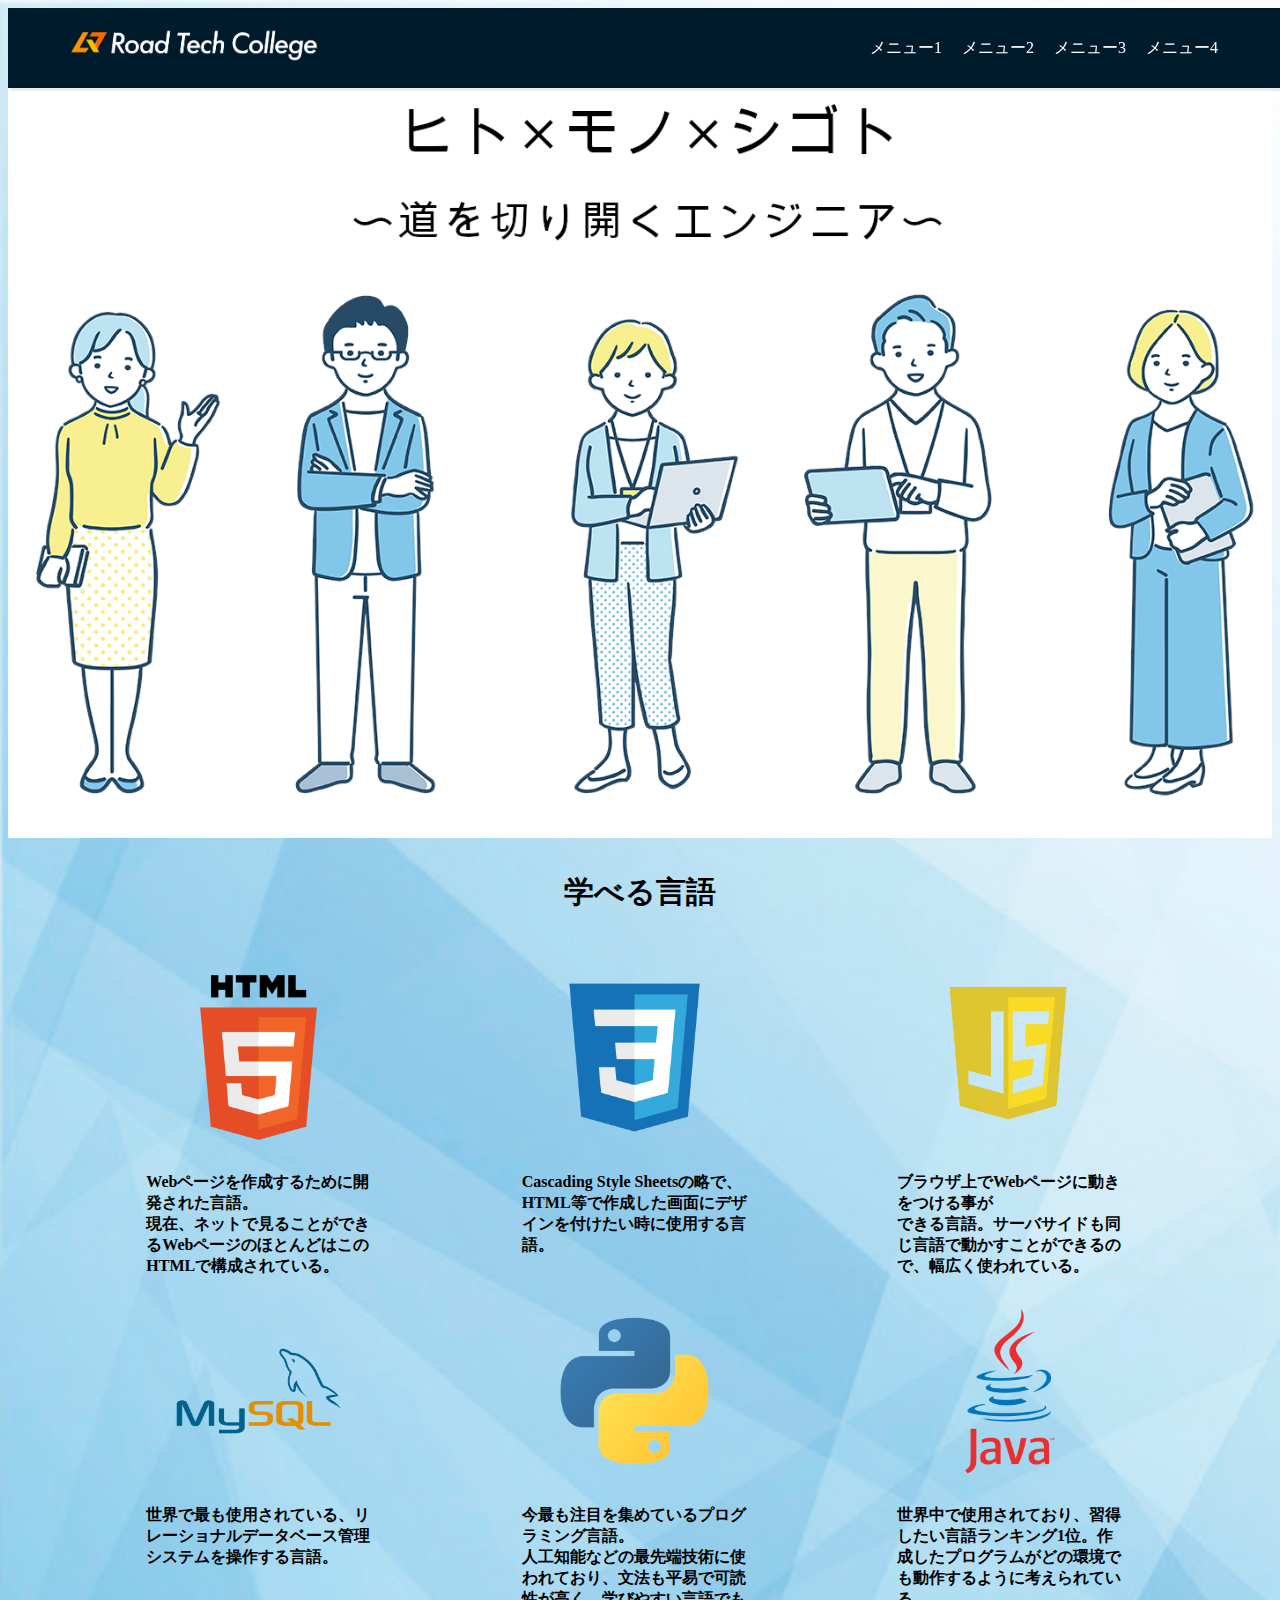
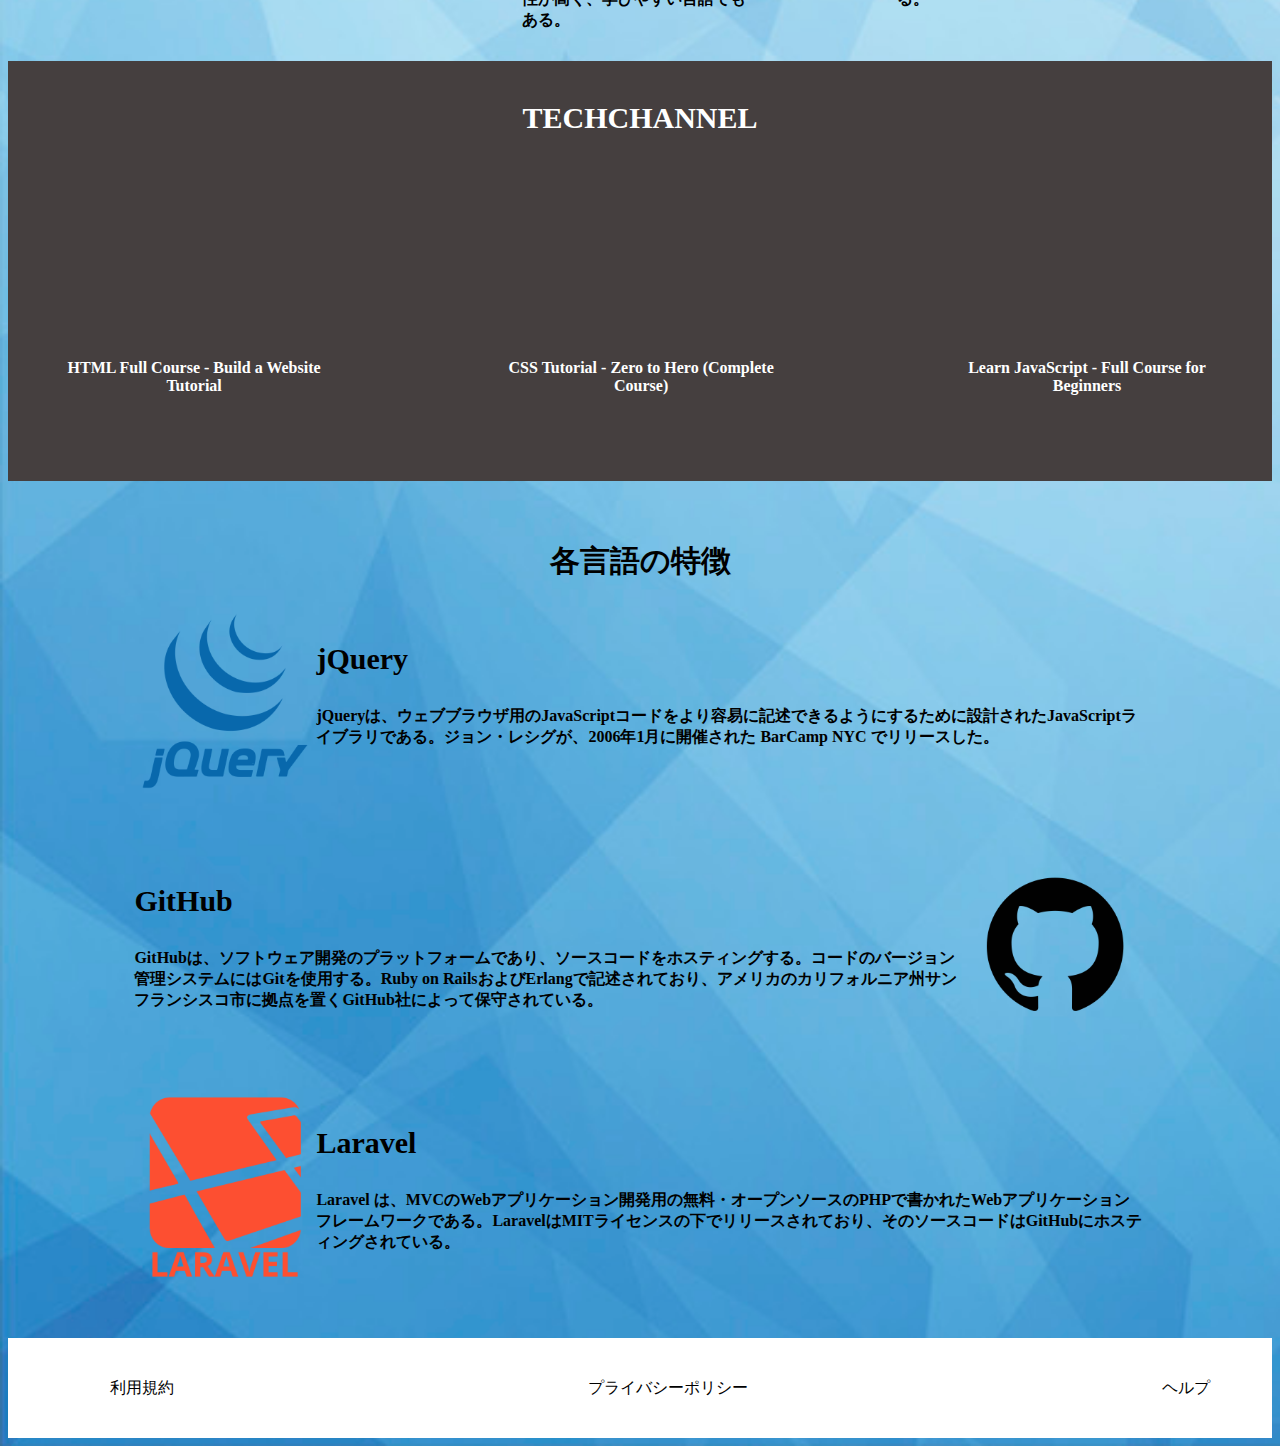
<file: rtc_html/index.html>
<!DOCTYPE html>
<html lang="en">

<head>
    <meta charset="UTF-8">
    <meta http-equiv="X-UA-Compatible" content="IE=edge">
    <meta name="viewport" content="width=device-width, initial-scale=1.0">
    <title>Document</title>

    <!-- リセットCSS -->
    <link rel="stylesheet" type="text/css" href="http://yui.yahooapis.com/3.18.1/build/cssreset/cssreset-min.css">
    <link rel="stylesheet" href="css/style.css">
    <link rel="stylesheet" href="css/smartStyle.css">
</head>

<body class="body">
    <header>
        <div class="title">
            <img src="img/logo.png" alt="">
        </div>
        <nav class="nav-menu">
            <ul>
                <li><a href="#">メニュー1</a></li>
                <li><a href="#">メニュー2</a></li>
                <li><a href="#">メニュー3</a></li>
                <li><a href="#">メニュー4</a></li>
            </ul>
        </nav>
    </header>
    <main>
        <div class="container">
            <img src="img/top.png" alt="" class="top_img">
            <h1>学べる言語</h1>
            <section class="contents">
                <div class="item">
                    <a href="#">
                        <img src="img/html_icon.png">
                        <p>Webページを作成するために開発された言語。<br>現在、ネットで見ることができるWebページのほとんどはこのHTMLで構成されている。</p>
                    </a>
                </div>
                <div class="item">
                    <a href="#">
                        <img src="img/css_icon.png">
                        <p>Cascading Style Sheetsの略で、HTML等で作成した画面にデザインを付けたい時に使用する言語。</p>
                    </a>
                </div>
                <div class="item">
                    <a href="#">
                    <img src="img/JavaScript_icon.png">
                    <p>ブラウザ上でWebページに動きをつける事が<br>できる言語。サーバサイドも同じ言語で動かすことができるので、幅広く使われている。</p>
                </a>
                </div>
                <div class="item">
                    <a href="#">
                    <img src="img/mysql_icon.png">
                    <p>世界で最も使用されている、リレーショナルデータベース管理システムを操作する言語。</p>
                </a>
                </div>
                <div class="item">
                    <a href="#">
                    <img src="img/python_icon.png">
                    <p>今最も注目を集めているプログラミング言語。<br>人工知能などの最先端技術に使われており、文法も平易で可読性が高く、学びやすい言語でもある。</p>
                </a>
                </div>
                <div class="item">
                    <a href="#">
                    <img src="img/java_icon.png">
                    <p>世界中で使用されており、習得したい言語ランキング1位。作成したプログラムがどの環境でも動作するように考えられている。</p>
                </a>
                </div>
            </section>
            <section class="movie_section">
                <h1>TECHCHANNEL</h1>
                <div class="movies">
                    <div class="movie">
                        <iframe width="100%" height="100%" src="https://www.youtube.com/embed/pQN-pnXPaVg" title="YouTube video player" frameborder="0" allow="accelerometer; autoplay; clipboard-write; encrypted-media; gyroscope; picture-in-picture" allowfullscreen></iframe>
                        <p>HTML Full Course - Build a Website Tutorial</p>
                    </div>
                    <div class="movie">
                        <iframe width="100%" height="100%" src="https://www.youtube.com/embed/1Rs2ND1ryYc" title="YouTube video player" frameborder="0" allow="accelerometer; autoplay; clipboard-write; encrypted-media; gyroscope; picture-in-picture" allowfullscreen></iframe>
                        <p>CSS Tutorial - Zero to Hero (Complete Course)</p>
                    </div>
                    <div class="movie">
                        <iframe width="100%" height="100%" src="https://www.youtube.com/embed/PkZNo7MFNFg" title="YouTube video player" frameborder="0" allow="accelerometer; autoplay; clipboard-write; encrypted-media; gyroscope; picture-in-picture" allowfullscreen></iframe>
                        <p>Learn JavaScript - Full Course for Beginners</p>
                    </div>
                </div>
            </section>
            <!-- ここから、左右に振り分けているセクション↓ -->
            <section class="desc">
                <h1>各言語の特徴</h1>
                <div class="languages">
                    <div class="lang">
                        <img src="img/jquery_icon.png" width="18%" height="18%">
                        <div class="lang_desc">
                            <h1>jQuery</h1>
                            <p>jQueryは、ウェブブラウザ用のJavaScriptコードをより容易に記述できるようにするために設計されたJavaScriptライブラリである。ジョン・レシグが、2006年1月に開催された BarCamp NYC でリリースした。</p>
                        </div>
                    </div>
                    <div class="lang">
                        <img src="img/github_icon.png" width="18%" height="18%">
                        <div class="lang_desc">
                            <h1>GitHub</h1>
                            <p>GitHubは、ソフトウェア開発のプラットフォームであり、ソースコードをホスティングする。コードのバージョン管理システムにはGitを使用する。Ruby on RailsおよびErlangで記述されており、アメリカのカリフォルニア州サンフランシスコ市に拠点を置くGitHub社によって保守されている。</p>
                        </div>
                    </div>
                    <div class="lang">
                        <img src="img/laravel_icon.png" width="18%" height="18%">
                        <div class="lang_desc">
                            <h1>Laravel</h1>
                            <p>Laravel は、MVCのWebアプリケーション開発用の無料・オープンソースのPHPで書かれたWebアプリケーションフレームワークである。LaravelはMITライセンスの下でリリースされており、そのソースコードはGitHubにホスティングされている。</p>
                        </div>
                    </div>
                </div>
            </section>
        </div>
    </main>
    <footer>
        <ul>
            <li>利用規約</li>
            <li>プライバシーポリシー</li>
            <li>ヘルプ</li>
        </ul>
    </footer>
</body>

</html>
</file>
<file: rtc_html/css/style.css>
body {
    background-image: url(../img/main.jpg);
    background-size: cover;
}

header {
    display: flex;
    justify-content: space-between;
    height: 80px;
    width: 100%;
    align-items: center;
    position: fixed;
    box-sizing: border-box;
    padding: 0 50px;
    background-color: #001C2C;
    box-shadow: 3px 3px rgba(0,0,0,.075);
}

.title img {
    display: block; /* 上下中央に配置 */
    height: 80px;
}

ul {
    display: flex;
    list-style: none;
}

nav ul li {
    margin-right: 20px;
}

a {
    text-decoration: none;
    color: black;
}

header a {
    color: white;
}

.container {
    font-weight: bold;
}

.container h1 {
  text-align: center;
  font-size: 30px;
  font-weight: bold;
  margin: 30px 0;
}

.top_img {
    width: 100%;
    padding-top: 80px;
}

section {
    margin-bottom: 60px;
}

/* ここから、学べる言語のセクション */
.contents {
    width: 90%;
    margin: 30px auto;
    display: flex;
    flex-wrap: wrap;
}

.contents img {
    display: block;
    margin: 30px auto;
    width: 45%;
}

.item {
    width: 33%;
}

.item p {
    width: 60%;
    margin: 0 auto;
}

.item:hover {
    box-shadow: 0 0 5px gray;
}


.movies {
    display: flex;
    justify-content: space-between;
}

.movies p {
    width: 90%;
    margin: 0 auto;
    text-align: center;
}

/* ここから、動画セクション */
.movie_section {
    padding: 10px 30px;
    background-color: rgb(69, 63, 63);
    color: white;
    height: 400px;
}

.lang {
    display: flex;
    margin-bottom: 60px;
}

.lang:nth-child(even) {
    flex-direction: row-reverse;
}

/* ここから、各言語の特徴セクション */
.desc {
    width: 80%;
    margin: 0 auto;
}

.lang_desc h1 {
    text-align: left;
}

footer {
    background-color: white;
}

footer ul {
    display: flex;
    justify-content: space-between;
    align-items: center;
    list-style: none;
    width: 1100px;
    height: 100px;
    margin: 0 auto;
}
</file>
<file: rtc_html/css/smartStyle.css>
@media screen and (max-width: 800px) {

    /* ここからヘッダー部分 */
    .title {
        margin: 0 auto;
        font-size: 30px;
    }

    .nav-menu {
        display: none;
    }


    /* ここからここから学べる言語セクション */
    .item {
        width: 70%;
        margin: 0 auto;
    }

    .item p {
        width: 80%;
    }

    .contents img {
        width: 45%;
    }


    /* ここからテックチャンネルセクション */
    .movie_section {
        height: 800px;
        height: 100%;
    }

    .movies {
        display: block;
        width: 50%;
        margin: 0 auto;
    }

    .movies p {
        margin-bottom: 25px;
    }


    /* ここから各言語の特徴セクション */
    .lang {
        display: block;
    }

    .lang img {
        display: block;
        width: 45%;
        margin: 0 auto;
    }

    .lang_desc h1 {
        text-align: center;
    }

    .lang_desc p {
        width: 80%;
        margin: 0 auto;
    }


    /* ここからフッター部分 */
    footer ul {
        width: 50%;
    }
}
</file>
